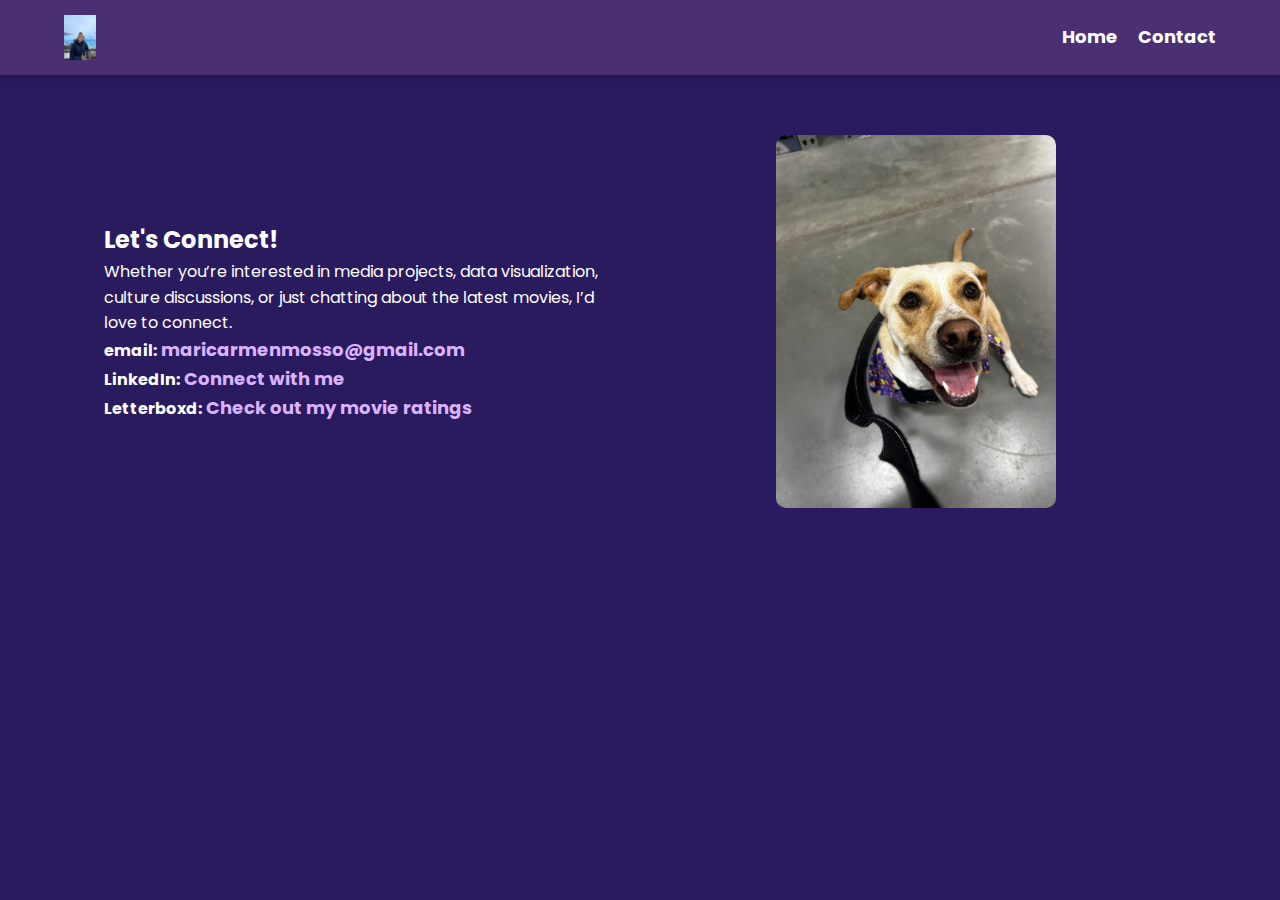
<file: contact.html>
<!DOCTYPE html>
<head>
    <meta charset="UTF-8">
    <meta name="viewport" content="width=device-width, initial-scale=1.0">
    <title>Contact</title>
    <link rel="stylesheet" href="styles.css">
    <link href="https://fonts.googleapis.com/css2?family=Poppins:wght@400;700&display=swap" rel="stylesheet">
</head>
<body>
    <nav>
        <div class="logo"><img src="me.jpg" alt="MC Portfolio Logo"></div>
        <div class="nav-items">
            <a href="index.html">Home</a>
            <a href="contact.html">Contact</a>
        </div>
    </nav>

    <div class="contact-container">
        <div class="contact-content">
            <h2>Let's Connect!</h2>
            <p>
                Whether you’re interested in media projects, data visualization, culture discussions, or just chatting about the latest movies, I’d love to connect.
            </p>
            
            <p><strong>email:</strong> <a href="maricarmenmosso@gmail.com">maricarmenmosso@gmail.com</a></p>
            <p><strong>LinkedIn:</strong> <a href="https://www.linkedin.com/in/maricarmen-mosso-6949a8221/" target="_blank">Connect with me</a></p>
            <p><strong>Letterboxd:</strong> <a href="https://letterboxd.com/mcmosso/" target="_blank">Check out my movie ratings</a></p>
        </div>
        <div class="contact-image">
            <img src="IMG_9449 copy.jpeg" alt="Snoopy the Dog">
        </div>
    </div>
</body>
</html>
</file>
<file: styles.css>
* {
    margin: 0;
    padding: 0;
    box-sizing: border-box;
}

body {
    font-family: 'Poppins', sans-serif;
    background-color: #2A1A5E;
    color: white;
    line-height: 1.6;
}

nav {
    display: flex;
    justify-content: space-between;
    align-items: center;
    padding: 15px 5%;
    background-color: #4A3072;
    box-shadow: 0 2px 10px rgba(0, 0, 0, 0.2);
}

.logo img {
    height: 45px; 
    width: auto;
    display: block;
}

.nav-items {
    display: flex;
    gap: 20px;
}

.nav-items a {
    text-decoration: none;
    color: white;
    font-weight: bold;
    font-size: 18px;  
    transition: 0.3s ease;
}

.nav-items a:hover {
    color: #D9B3FF;
}

.hero {
    text-align: center;
    padding: 80px 10%;
    background-color: #6A4F8E;
}

.hero h1 {
    font-size: 32px; 
    margin-bottom: 10px;
}

.hero p {
    font-size: 18px;
}

.projects {
    display: grid;
    grid-template-columns: repeat(4, 1fr); 
    gap: 20px;
    padding: 60px 5%;
}

.project-card {
    background: #4A3072;
    border-radius: 8px;
    overflow: hidden;
    text-align: center;
    padding: 15px;
    transition: transform 0.3s ease;
}

.project-card:hover {
    transform: scale(1.05);
}

.project-card img {
    width: 100%;
    height: 180px;
    object-fit: contain; 
    background: white;  
    padding: 10px;
    border-radius: 8px;
}

.project-card a {
    display: block;
    text-decoration: none;
    color: white;
    font-weight: bold;
    padding-top: 10px;
    font-size: 20px; 
    transition: 0.3s ease;
}

.project-card a:hover {
    color: #D9B3FF;
}

.fun-section {
    text-align: center;
    padding: 50px 10%;
    background: #6A4F8E;
}

.fun-section h2 {
    font-size: 28px;
    margin-bottom: 15px;
}

.letterboxd-button {
    display: inline-block;
    padding: 10px 18px;
    margin-top: 15px;
    background: #D9B3FF;
    color: #2A1A5E;
    text-decoration: none;
    font-weight: bold;
    font-size: 18px;
    border-radius: 4px;
}

.letterboxd-button:hover {
    background: white;
}

.foodie-gallery img {
    width: 100%;
    max-width: 650px;
    display: block;
    margin: 20px auto;
    border-radius: 10px;
}

.contact-container {
    display: grid;
    grid-template-columns: 1fr 1fr;
    gap: 30px;
    align-items: center;
    padding: 60px 5%;
    max-width: 1200px;
    margin: 0 auto;
}

.contact-content {
    text-align: left;
}

.contact-content a {
    color: #D9B3FF;
    font-weight: bold;
    text-decoration: none;
    font-size: 18px;
}

.contact-content a:hover {
    text-decoration: underline;
}

.contact-image img {
    width: 80%;
    max-width: 280px; 
    height: auto;
    border-radius: 10px;
    display: block;
    margin: 0 auto;
}

.resume-section {
    text-align: center;
    padding: 60px 10%;
    background-color: #6A4F8E;
}

.resume-button {
    display: inline-block;
    padding: 12px 20px;
    background-color: #D9B3FF;
    color: #2A1A5E;
    text-decoration: none;
    font-weight: bold;
    font-size: 18px;
    border-radius: 6px;
    transition: 0.3s ease;
    margin-top: 15px;
}

.resume-button:hover {
    background-color: white;
    color: #4A3072;
}
</file>
